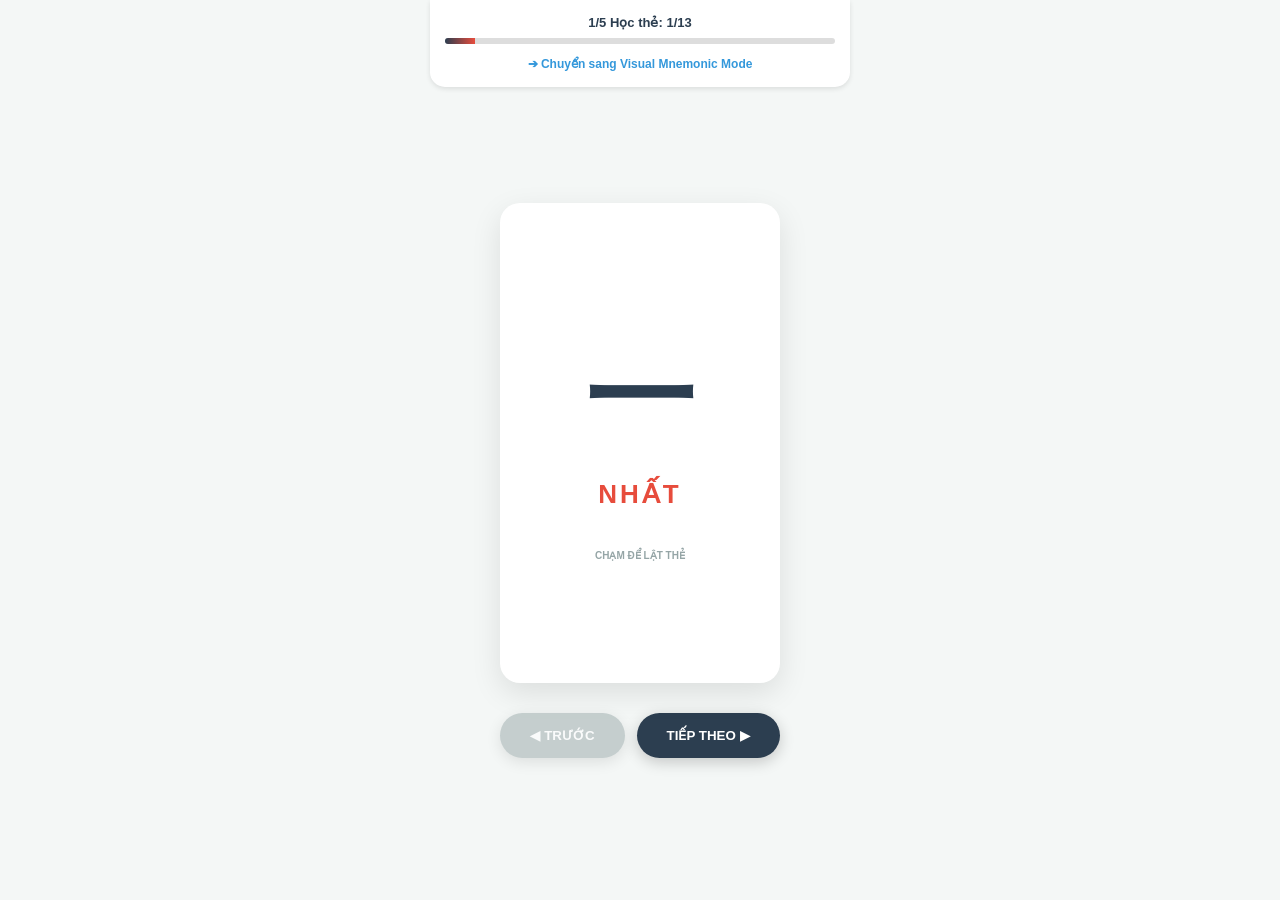
<file: index.html>
<!DOCTYPE html>
<html lang="vi">
<head>
    <meta charset="UTF-8">
    <meta name="viewport" content="width=device-width, initial-scale=1.0">
    <title>Kanji Master Ultimate V5.1 - John's Sensei</title>
    <style>
        :root {
            --primary: #2c3e50;
            --accent: #e74c3c;
            --bg: #f4f7f6;
            --white: #ffffff;
            --grey: #ecf0f1;
            --text: #34495e;
            --success: #27ae60;
            --warning: #f39c12;
            --info: #3498db;
            --radius: 20px;
        }

        /* Base & Standalone Setup */
        * { box-sizing: border-box; margin: 0; padding: 0; }
        body { 
            font-family: -apple-system, BlinkMacSystemFont, "Segoe UI", Roboto, Arial, sans-serif; 
            background-color: var(--bg); color: var(--text);
            display: flex; flex-direction: column; align-items: center; justify-content: center;
            min-height: 100vh; padding: 20px; overflow: hidden;
        }

        /* Header */
        header {
            width: 100%; max-width: 420px; padding: 15px; text-align: center; position: fixed; top: 0;
            background: var(--white); box-shadow: 0 2px 5px rgba(0,0,0,0.1); z-index: 100;
            border-radius: 0 0 15px 15px;
        }
        .progress-bar { width: 100%; height: 6px; background: #ddd; border-radius: 3px; margin-top: 8px; overflow: hidden; }
        #progress-fill { height: 100%; background: linear-gradient(90deg, var(--primary), var(--accent)); width: 0%; transition: 0.3s; }
        #status { font-size: 13px; font-weight: bold; color: var(--primary); }

        /* Screens */
        .screen { display: none; width: 100%; max-width: 420px; flex-direction: column; align-items: center; margin-top: 60px; }
        .active { display: flex; animation: slideIn 0.3s ease-out; }
        @keyframes slideIn { from { opacity: 0; transform: translateX(10px); } to { opacity: 1; transform: translateX(0); } }

        /* Flashcard Phase 1 */
        .card-container { width: 100%; height: 480px; perspective: 1000px; cursor: pointer; }
        .card { width: 100%; height: 100%; position: relative; transform-style: preserve-3d; transition: transform 0.6s; }
        .card.flipped { transform: rotateY(180deg); }
        .face {
            position: absolute; width: 100%; height: 100%; backface-visibility: hidden;
            border-radius: var(--radius); box-shadow: 0 10px 30px rgba(0,0,0,0.1); padding: 25px;
            display: flex; flex-direction: column; align-items: center; justify-content: center; background: var(--white);
        }
        .back { transform: rotateY(180deg); background: var(--bg); justify-content: center; gap: 10px; overflow: hidden; }
        
        .meaning-hero { font-size: 32px; font-weight: 800; color: var(--primary); text-align: center; }
        .info-row { 
            background: white; padding: 12px 18px; border-radius: 16px; width: 100%; 
            box-shadow: 0 2px 4px rgba(0,0,0,0.04); display: flex; justify-content: space-between; align-items: center;
        }
        .info-label { font-size: 11px; color: #95a5a6; font-weight: 800; text-transform: uppercase; letter-spacing: 1px; }
        .info-val { font-size: 20px; font-weight: bold; color: var(--accent); }
        
        .mnemonic-box { background: #fff3cd; border-left: 5px solid var(--warning); padding: 12px; border-radius: 12px; font-style: italic; font-size: 14px; width: 100%; text-align: left; color: #92400e; line-height: 1.4; }
        .example-box { background: #f0f9ff; border-left: 5px solid var(--info); padding: 12px; border-radius: 12px; width: 100%; font-size: 13px; line-height: 1.5; text-align: left; font-weight: 600; color: var(--primary); }

        .kanji-display { font-size: 110px; font-weight: bold; color: var(--primary); }
        .hanviet-display { font-size: 26px; color: var(--accent); font-weight: bold; letter-spacing: 3px; margin-top: 5px; }

        /* Game UI */
        .game-box { width: 100%; background: var(--white); padding: 30px; border-radius: var(--radius); box-shadow: 0 15px 35px rgba(0,0,0,0.1); text-align: center; }
        .q-kanji { font-size: 90px; font-weight: bold; margin-bottom: 25px; color: var(--primary); display: flex; align-items: center; justify-content: center; min-height: 120px; }
        
        .option { 
            width: 100%; padding: 18px; margin-top: 12px; background: var(--grey); border: 2px solid transparent; 
            border-radius: 18px; cursor: pointer; font-size: 17px; font-weight: bold; color: var(--primary); transition: 0.2s; 
        }
        .option:hover { background: #d1d8e0; transform: translateY(-2px); }
        .correct { background: var(--success) !important; color: white !important; }
        .wrong { background: var(--accent) !important; color: white !important; animation: shake 0.4s; }

        @keyframes shake { 0%, 100% { transform: translateX(0); } 25% { transform: translateX(-5px); } 75% { transform: translateX(5px); } }

        /* Controls */
        .nav-controls { display: flex; gap: 12px; margin-top: 30px; justify-content: center; width: 100%; }
        .btn-act { padding: 15px 30px; border: none; border-radius: 50px; background: var(--primary); color: white; font-weight: 800; cursor: pointer; box-shadow: 0 4px 15px rgba(0,0,0,0.2); transition: 0.2s; }
        .btn-act:disabled { opacity: 0.5; }
        .btn-skip { background: transparent; color: #95a5a6; border: 2px solid #ddd; margin-top: 20px; font-size: 13px; font-weight: bold; padding: 10px 20px; border-radius: 15px; cursor: pointer; }
        .btn-skip:hover { color: var(--accent); border-color: var(--accent); }

        .analysis-item { background: white; border-left: 5px solid var(--warning); padding: 15px; border-radius: 12px; margin-bottom: 12px; width: 100%; text-align: left; font-size: 14px; box-shadow: 0 2px 8px rgba(0,0,0,0.05); }

        @media (max-height: 700px) { .card-container { height: 420px; } .kanji-display { font-size: 80px; } }
    </style>
</head>
<body>

<header>
    <div id="status">Loading...</div>
    <div class="progress-bar"><div id="progress-fill"></div></div>
    <div style="margin-top: 10px;">
        <a href="./01_Projects/Kanji_Visual_Mnemonic_App.html" style="text-decoration: none; font-size: 12px; color: var(--info); font-weight: bold;">➔ Chuyển sang Visual Mnemonic Mode</a>
    </div>
</header>

<div class="app-container">
    <!-- Giai đoạn 1: Flashcards -->
    <div id="screen-learn" class="screen active">
        <div class="card-container" onclick="App.flip()">
            <div class="card" id="card-obj">
                <div class="face front">
                    <div class="kanji-display" id="f-kanji"></div>
                    <div class="hanviet-display" id="f-hanviet"></div>
                    <p style="margin-top:40px; font-size:10px; color:#95a5a6; font-weight: bold;">CHẠM ĐỂ LẬT THẺ</p>
                </div>
                <div class="face back">
                    <div class="meaning-hero" id="b-meaning"></div>
                    <div class="info-row">
                        <span class="info-label">Âm Hán</span>
                        <span class="info-val" id="b-on"></span>
                        <button class="audio-btn" onclick="App.speak('b-on', event)">🔊</button>
                    </div>
                    <div class="info-row">
                        <span class="info-label">Âm Thuần</span>
                        <span class="info-val" id="b-kun"></span>
                        <button class="audio-btn" onclick="App.speak('b-kun', event)">🔊</button>
                    </div>
                    <div class="mnemonic-box" id="b-mnemonic"></div>
                    <div class="example-box" id="b-examples"></div>
                </div>
            </div>
        </div>
        <div class="nav-controls">
            <button class="btn-act" style="background:#95a5a6" id="p-btn" onclick="App.prev()">◀ TRƯỚC</button>
            <button class="btn-act" id="n-btn" onclick="App.next()">TIẾP THEO ▶</button>
        </div>
    </div>

    <!-- Giai đoạn 2: Nghĩa -->
    <div id="screen-game-m" class="screen">
        <div class="game-box">
            <div class="q-kanji" id="q-m-kanji"></div>
            <div id="q-m-options"></div>
        </div>
    </div>

    <!-- Giai đoạn 3: Âm On -->
    <div id="screen-game-on" class="screen">
        <div class="game-box">
            <p style="font-weight:800; color:var(--info);">CHỌN ÂM HÁN (ONYOMI)</p>
            <div class="q-kanji" id="q-on-kanji"></div>
            <div id="q-on-options"></div>
            <button class="btn-skip" onclick="App.startGK()">BỎ QUA PHẦN NÀY ⏭</button>
        </div>
    </div>

    <!-- Giai đoạn 4: Âm Kun -->
    <div id="screen-game-kun" class="screen">
        <div class="game-box">
            <p style="font-weight:800; color:var(--success);">CHỌN ÂM THUẦN (KUNYOMI)</p>
            <div class="q-kanji" id="q-kun-kanji"></div>
            <div id="q-kun-options"></div>
            <button class="btn-skip" onclick="App.startGD()">BỎ QUA PHẦN NÀY ⏭</button>
        </div>
    </div>

    <!-- Giai đoạn 5: Phân biệt -->
    <div id="screen-game-diff" class="screen">
        <div class="game-box">
            <p id="diff-prompt" style="font-weight:bold; color:var(--accent); margin-bottom:20px;"></p>
            <div id="diff-options" style="display:grid; grid-template-columns: 1fr 1fr; gap:15px;"></div>
        </div>
    </div>

    <!-- Kết quả -->
    <div id="screen-result" class="screen">
        <div class="game-box"><h1>🏆</h1><h2 style="margin: 10px 0;">Mastery</h2><p id="res-msg"></p></div>
        <div id="analysis-list" style="width:100%; margin-top:20px;"></div>
        <button class="btn-act" onclick="location.reload()" style="width:100%; margin-top:15px;">HỌC LẠI 🚀</button>
    </div>
</div>

<script>
    /* DỮ LIỆU ĐÃ ĐƯỢC LÀM SẠCH 100% - KHÔNG CÒN ROMAJI */
    const kanjiData = [
        { k: "一", h: "NHẤT", m: "Một", on: "イチ", kun: "ひと", note: "Một đường nằm ngang tượng trưng cho số 1.", ex: "① 一つ (ひとつ): một cái<br>② 一日 (いちにち): một ngày" },
        { k: "二", h: "NHỊ", m: "Hai", on: "ニ", kun: "ふた", note: "Hai đường nằm ngang tượng trưng cho số 2.", ex: "① 二つ (ふたつ): hai cái<br>② 二日 (ふつか): hai ngày" },
        { k: "三", h: "TAM", m: "Ba", on: "サン", kun: "みっつ", note: "Ba đường nằm ngang tượng trưng cho số 3.", ex: "① 三つ (みっつ): ba cái<br>② 三日 (みっka): ba ngày" },
        { k: "十", h: "THẬP", m: "Mười", on: "ジュウ", kun: "とお", note: "Giống hình dấu thập, tượng trưng cho số 10.", ex: "① 十日 (とおか): mười ngày<br>② 十分 (じゅうぶん): đầy đủ" },
        { k: "土", h: "THỔ", m: "Đất", on: "ド, ト", kun: "つち", note: "Một cái mầm mọc lên từ mặt đất.", ex: "① 土 (つち): đất<br>② 土よう日 (どようび): thứ bảy" },
        { k: "口", h: "KHẨU", m: "Miệng", on: "コウ", kun: "くち", note: "Hình vuông giống cái miệng đang mở.", ex: "① 口 (くち): miệng<br>② 人口 (じんこう): dân số" },
        { k: "古", h: "CŨ", m: "Cũ", on: "コ", kun: "ふるい", note: "Mười cái miệng kể chuyện cũ.", ex: "① 古い (ふるい): cũ<br>② 中古 (ちゅうco): đồ cũ" },
        { k: "日", h: "NHẬT", m: "Ngày", on: "ニチ", kun: "ひ, び", note: "Hình chữ nhật có vạch ngang là mặt trời.", ex: "① 日よう日 (にちようび): chủ nhật<br>② 日本 (にほん): Nhật Bản" },
        { k: "目", h: "MỤC", m: "Mắt", on: "モク", kun: "め", note: "Hình con mắt xoay dọc với con ngươi.", ex: "① 目 (め): mắt<br>② 目次 (もくじ): mục lục" },
        { k: "中", h: "TRUNG", m: "Bên trong", on: "チュウ", kun: "なか", note: "Một đường thẳng xuyên qua giữa cái hộp.", ex: "① 中 (なか): bên trong<br>② 中国 (ちゅうごく): Trung Quốc" },
        { k: "車", h: "XA", m: "Xe", on: "シャ", kun: "くるま", note: "Thùng xe ở giữa và 2 bánh xe hai bên.", ex: "① 車 (くるま): xe<br>② 電車 (でんしゃ): tàu điện" },
        { k: "山", h: "SƠN", m: "Núi", on: "サン", kun: "やま", note: "Ba đỉnh núi nhấp nhô.", ex: "① 山 (やま): núi<br>② 火山 (かざん): núi lửa" },
        { k: "川", h: "XUYÊN", m: "Sông", on: "セン", kun: "かわ", note: "Ba dòng nước chảy song song.", ex: "① 川 (かわ): sông<br>② 山川さん: やまかわさん" }
    ];

    /* FIX CÁC LỖI GÕ MÁY CÒN SÓT */
    kanjiData[2].ex = "① 三つ (みっつ): ba cái<br>② 三日 (みっか): ba ngày";
    kanjiData[6].ex = "① 古い (ふるい): cũ<br>② 中古 (ちゅうこ): đồ cũ";

    const confLogic = { "日-目": "Nhật (1 vạch), Mục (2 vạch con ngươi).", "口-中": "Khẩu (trống), Trung (có nét xuyên giữa).", "土-十": "Thập (dấu cộng), Thổ (có mặt đất dài ở dưới).", "山-川": "Sơn (chân núi), Xuyên (dòng sông chảy).", "口-古": "Cổ (Mười miệng kể chuyện xưa)." };

    const App = {
        idx: 0, mistakes: [], conf: new Set(),
        init() { this.renderLearn(); },
        flip() { document.getElementById('card-obj').classList.toggle('flipped'); },
        prev() { if(this.idx > 0) { this.idx--; this.renderLearn(); }},
        next() { if(this.idx < kanjiData.length - 1) { this.idx++; this.renderLearn(); } else { this.startGM(); }},
        
        renderLearn() {
            const card = document.getElementById('card-obj');
            card.style.transition = 'none'; card.classList.remove('flipped');
            setTimeout(() => { card.style.transition = 'transform 0.6s'; }, 50);
            const d = kanjiData[this.idx];
            document.getElementById('f-kanji').textContent = d.k;
            document.getElementById('f-hanviet').textContent = d.h;
            document.getElementById('b-meaning').textContent = d.m;
            document.getElementById('b-on').textContent = d.on;
            document.getElementById('b-kun').textContent = d.kun;
            document.getElementById('b-mnemonic').textContent = d.note;
            document.getElementById('b-examples').innerHTML = d.ex;
            document.getElementById('p-btn').disabled = this.idx === 0;
            document.getElementById('n-btn').textContent = (this.idx === kanjiData.length-1) ? "TEST ⚔️" : "TIẾP THEO ▶";
            this.updateH("1/5 Học thẻ", this.idx+1, kanjiData.length);
        },
        updateH(t, c, tt) { document.getElementById('status').textContent = `${t}: ${c}/${tt}`; document.getElementById('progress-fill').style.width = (c/tt*100)+'%'; },
        switchS(id) { document.querySelectorAll('.screen').forEach(s=>s.classList.remove('active')); document.getElementById(id).classList.add('active'); },

        // --- GAME LOGIC ---
        startGM() { this.switchS('screen-game-m'); this.pool = [...kanjiData].sort(()=>Math.random()-0.5); this.gIdx = 0; this.renderGM(); },
        renderGM() {
            if(this.gIdx >= this.pool.length) return this.startGO();
            const itm = this.pool[this.gIdx]; document.getElementById('q-m-kanji').textContent = itm.k;
            const opts = [itm, ...kanjiData.filter(x=>x.k!==itm.k).sort(()=>Math.random()-0.5).slice(0,3)].sort(()=>Math.random()-0.5);
            const container = document.getElementById('q-m-options'); container.innerHTML = '';
            opts.forEach(o => { const b = document.createElement('button'); b.className = 'option'; b.textContent = o.m; b.onclick = () => this.check(b, o.k===itm.k, itm.k, itm, () => {this.gIdx++; this.renderGM();}); container.appendChild(b); });
            this.updateH("2/5 Test Nghĩa", this.gIdx+1, this.pool.length);
        },

        startGO() { this.switchS('screen-game-on'); this.pool = [...kanjiData].sort(()=>Math.random()-0.5); this.gIdx = 0; this.renderGO(); },
        renderGO() {
            if(this.gIdx >= this.pool.length) return this.startGK();
            const itm = this.pool[this.gIdx]; document.getElementById('q-on-kanji').textContent = itm.k;
            const opts = [itm, ...kanjiData.filter(x=>x.k!==itm.k).sort(()=>Math.random()-0.5).slice(0,3)].sort(()=>Math.random()-0.5);
            const container = document.getElementById('q-on-options'); container.innerHTML = '';
            opts.forEach(o => { const b = document.createElement('button'); b.className = 'option'; b.textContent = o.on; b.onclick = () => this.check(b, o.k===itm.k, itm.on, itm, () => {this.gIdx++; this.renderGO();}); container.appendChild(b); });
            this.updateH("3/5 Test Âm Hán", this.gIdx+1, this.pool.length);
        },

        startGK() { this.switchS('screen-game-kun'); this.pool = [...kanjiData].sort(()=>Math.random()-0.5); this.gIdx = 0; this.renderGK(); },
        renderGK() {
            if(this.gIdx >= this.pool.length) return this.startGD();
            const itm = this.pool[this.gIdx]; document.getElementById('q-kun-kanji').textContent = itm.k;
            const opts = [itm, ...kanjiData.filter(x=>x.k!==itm.k).sort(()=>Math.random()-0.5).slice(0,3)].sort(()=>Math.random()-0.5);
            const container = document.getElementById('q-kun-options'); container.innerHTML = '';
            opts.forEach(o => { const b = document.createElement('button'); b.className = 'option'; b.textContent = o.kun; b.onclick = () => this.check(b, o.k===itm.k, itm.kun, itm, () => {this.gIdx++; this.renderGK();}); container.appendChild(b); });
            this.updateH("4/5 Test Âm Thuần", this.gIdx+1, this.pool.length);
        },

        startGD() {
            this.switchS('screen-game-diff'); 
            this.dPool = [{p:"Đâu là chữ MẮT (MỤC)?", c:"目", o:["日","目"]},{p:"Đâu là chữ BÊN TRONG (TRUNG)?", c:"中", o:["口","中"]},{p:"Đâu là chữ ĐẤT (THỔ)?", c:"土", o:["十","土"]},{p:"Đâu là chữ SÔNG (XUYÊN)?", c:"川", o:["山","川"]},{p:"Đâu là chữ CŨ (CỔ)?", c:"古", o:["口","古"]}].sort(()=>Math.random()-0.5);
            this.dIdx = 0; this.renderGD();
        },
        renderGD() {
            if(this.dIdx >= this.dPool.length) return this.showR();
            const q = this.dPool[this.dIdx]; document.getElementById('diff-prompt').textContent = q.p;
            const container = document.getElementById('diff-options'); container.innerHTML = '';
            q.o.forEach(o => { const b = document.createElement('button'); b.className = 'option'; b.style.fontSize = '45px'; b.textContent = o; b.onclick = () => { if(o===q.c){b.classList.add('correct'); this.speakT(o); setTimeout(()=>{this.dIdx++; this.renderGD();},600);}else{b.classList.add('wrong'); this.conf.add(q.o.sort().join('-')); setTimeout(()=>b.classList.remove('wrong'),800);} }; container.appendChild(b); });
            this.updateH("5/5 Phân biệt", this.dIdx+1, this.dPool.length);
        },

        check(btn, isC, sVal, item, cb) {
            const btns = btn.parentElement.querySelectorAll('.option'); btns.forEach(b => b.disabled = true);
            if(isC) { btn.classList.add('correct'); this.speakT(sVal); setTimeout(() => { btns.forEach(b => b.disabled = false); cb(); }, 600); }
            else { btn.classList.add('wrong'); this.mistakes.push(item); setTimeout(() => { btns.forEach(b => b.disabled = false); btn.classList.remove('wrong'); }, 800); }
        },

        showR() {
            this.switchS('screen-result'); document.getElementById('status').textContent = "Hoàn tất Unit 4";
            const list = document.getElementById('analysis-list'); list.innerHTML = '';
            if(this.mistakes.length === 0 && this.conf.size === 0) { document.getElementById('res-msg').innerHTML = "<b>XUẤT SẮC!</b><br>John đã làm chủ 100% Unit 4."; return; }
            this.conf.forEach(p => { const d = document.createElement('div'); d.className = 'analysis-item'; d.innerHTML = `<b style="color:var(--accent); font-size:18px;">${p.replace('-', ' ↔ ')}</b><p>${confLogic[p]}</p>`; list.appendChild(d); });
            [...new Set(this.mistakes)].forEach(m => { const d = document.createElement('div'); d.className = 'analysis-item'; d.style.borderLeftColor = 'var(--primary)'; d.innerHTML = `<b style="color:var(--primary);">${m.k} (${m.h})</b><p>Mẹo: ${m.note}</p>`; list.appendChild(d); });
        },
        speak(id, e) { if(e) e.stopPropagation(); this.speakT(document.getElementById(id).textContent); },
        speakT(t) { const m = new SpeechSynthesisUtterance(t); m.lang = 'ja-JP'; m.rate = 0.8; window.speechSynthesis.speak(m); }
    };
    window.onload = () => App.init();
</script>
</body>
</html>
</file>
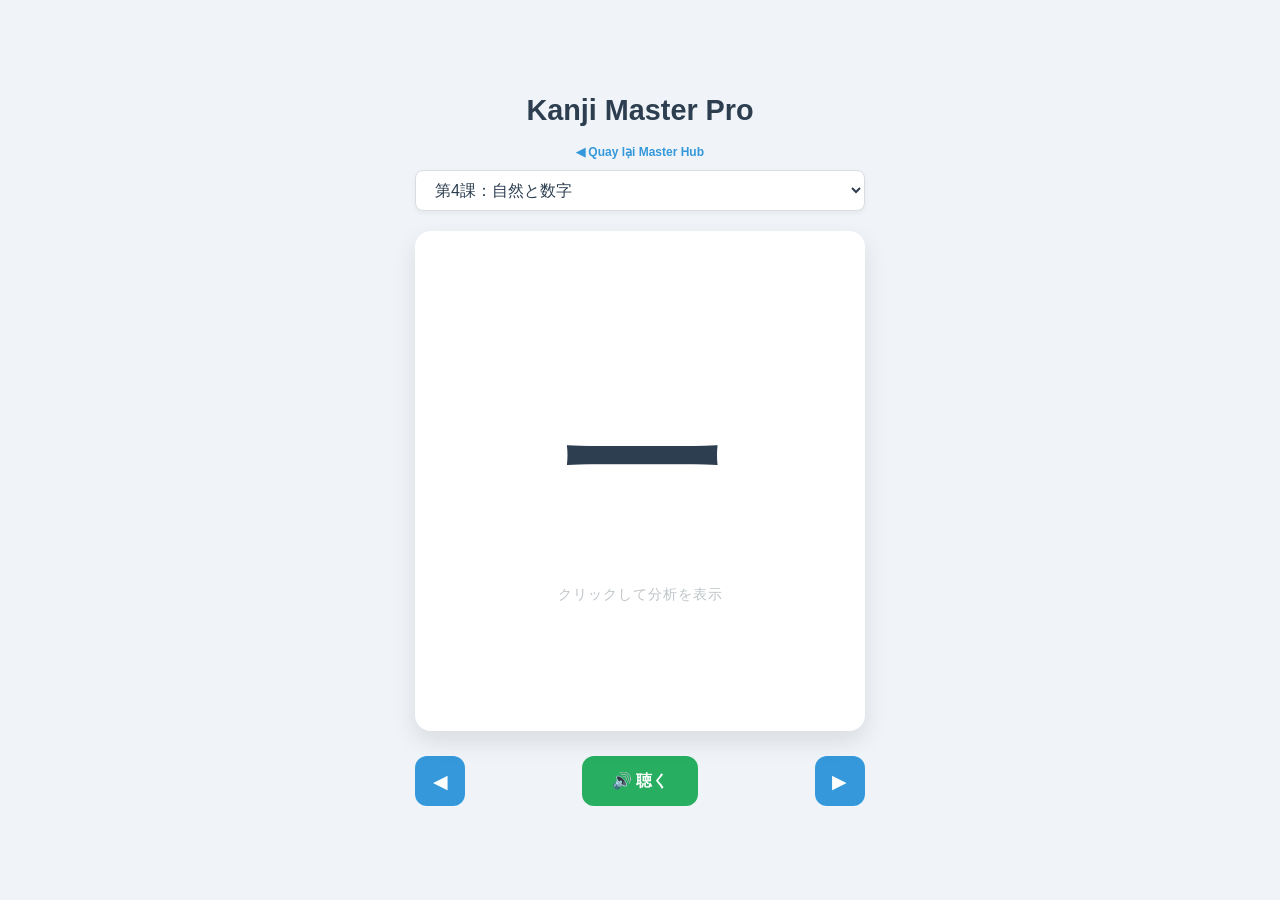
<file: 01_Projects/Kanji_Visual_Mnemonic_App.html>
<!DOCTYPE html>
<html lang="vi">
<head>
    <meta charset="UTF-8">
    <meta name="viewport" content="width=device-width, initial-scale=1.0">
    <title>Kanji Master Pro - PARA Edition</title>
    <link rel="stylesheet" href="Kanji_Visual_Mnemonic_App.css">
</head>
<body>

    <div class="header-section">
        <h1>Kanji Master Pro</h1>
        <div style="margin-bottom: 10px;">
            <a href="../index.html" style="text-decoration: none; font-size: 12px; color: var(--accent-blue); font-weight: bold;">◀ Quay lại Master Hub</a>
        </div>
        <select id="unit-selector">            <option value="Unit 4">第4課：自然と数字</option>
            <option value="Unit 5">第5課：基本要素と人々</option>
            <option value="Unit 6">第6課：動作と人々</option>
            <option value="Unit 7">第7課：位置と数字</option>
            <option value="Unit 8">第8課：家族と学校</option>
            <option value="Unit 9">第9課：季節と生活</option>
            <option value="Unit 10">第10課：動作と自然</option>
            <option value="Unit 11">第11課：日常生活の動作</option>
            <option value="Unit 12">第12課：天気と時間</option>
        </select>
    </div>

    <div class="container">
        <div class="flashcard-wrapper" id="card-wrapper">
            <div class="card-inner">
                <div class="card-face card-front">
                    <div id="kanji-main" class="kanji-main">一</div>
                    <div class="flip-hint">クリックして分析を表示</div>
                </div>

                <div class="card-face card-back">
                    <div id="han-viet" class="han-viet">NHẤT</div>
                    <div class="readings-pill">
                        On: <span id="on-yomi">イチ</span> | Kun: <span id="kun-yomi">ひと</span>
                    </div>
                    <div id="radical" class="radical-box"></div>
                    <div id="mnemonic" class="mnemonic">Loading...</div>
                    <div id="meaning" class="meaning">Loading...</div>
                    <div class="examples-box" id="examples-list"></div>
                    <div class="progress-container">
                        <div class="progress-bar" id="progress-bar"></div>
                    </div>
                </div>
            </div>
        </div>

        <div class="controls">
            <button class="btn btn-nav" id="prev-btn">◀</button>
            <button class="btn btn-audio" id="audio-btn">🔊 聴く</button>
            <button class="btn btn-nav" id="next-btn">▶</button>
        </div>
    </div>

    <script src="Kanji_Visual_Mnemonic_App.js"></script>
</body>
</html>
</file>
<file: 01_Projects/Kanji_Visual_Mnemonic_App.css>
:root {
    --bg-color: #f0f4f8;
    --card-bg: #ffffff;
    --text-main: #333333;
    --accent-red: #e74c3c;
    --accent-blue: #3498db;
    --accent-green: #27ae60;
    --pill-bg: #f1f2f6;
    --border-radius: 16px;
    --shadow: 0 10px 25px rgba(0,0,0,0.1);
}

* {
    box-sizing: border-box;
    margin: 0;
    padding: 0;
    font-family: 'Segoe UI', Tahoma, Geneva, Verdana, sans-serif;
}

body {
    background-color: var(--bg-color);
    display: flex;
    flex-direction: column;
    align-items: center;
    justify-content: center;
    min-height: 100vh;
    color: var(--text-main);
    padding: 20px;
}

.header-section {
    text-align: center;
    margin-bottom: 20px;
    width: 100%;
    max-width: 450px;
}

h1 {
    font-size: 1.8rem;
    color: #2c3e50;
    font-weight: 800;
    margin-bottom: 15px;
}

select {
    padding: 10px 15px;
    border-radius: 8px;
    border: 1px solid #dcdde1;
    background: white;
    font-size: 1rem;
    width: 100%;
    cursor: pointer;
    outline: none;
    color: #2c3e50;
    box-shadow: 0 2px 5px rgba(0,0,0,0.05);
}

.container {
    width: 100%;
    max-width: 450px;
}

/* 3D Flip Card Styles */
.flashcard-wrapper {
    perspective: 1000px;
    width: 100%;
    height: 500px;
    cursor: pointer;
}

.card-inner {
    position: relative;
    width: 100%;
    height: 100%;
    text-align: center;
    transition: transform 0.6s cubic-bezier(0.4, 0, 0.2, 1);
    transform-style: preserve-3d;
}

.flashcard-wrapper.flipped .card-inner {
    transform: rotateY(180deg);
}

.card-face {
    position: absolute;
    width: 100%;
    height: 100%;
    backface-visibility: hidden;
    background: var(--card-bg);
    border-radius: var(--border-radius);
    box-shadow: var(--shadow);
    display: flex;
    flex-direction: column;
    align-items: center;
    padding: 40px 25px;
    overflow: hidden;
}

/* Front Face */
.card-front {
    justify-content: center;
}

.kanji-main {
    font-size: 10rem;
    font-weight: bold;
    color: #2c3e50;
    margin-bottom: 10px;
}

.flip-hint {
    font-size: 0.9rem;
    color: #bdc3c7;
    text-transform: uppercase;
    letter-spacing: 1px;
}

/* Back Face */
.card-back {
    transform: rotateY(180deg);
    justify-content: flex-start;
}

.han-viet {
    color: var(--accent-red);
    font-size: 1.8rem;
    font-weight: bold;
    text-transform: uppercase;
    margin-bottom: 12px;
}

.readings-pill {
    background: var(--pill-bg);
    padding: 6px 18px;
    border-radius: 50px;
    font-size: 1rem;
    margin-bottom: 15px;
    color: #57606f;
}

.radical-box {
    color: var(--accent-green);
    font-size: 1rem;
    margin-bottom: 15px;
    font-weight: 500;
}

.radical-box em {
    font-style: italic;
    font-weight: normal;
}

.mnemonic {
    color: var(--accent-green);
    font-style: italic;
    font-size: 0.95rem;
    margin-bottom: 15px;
    line-height: 1.4;
}

.meaning {
    color: var(--accent-blue);
    font-size: 1.5rem;
    font-weight: bold;
    margin-bottom: 20px;
}

.examples-box {
    width: 100%;
    background: #fafafa;
    border-left: 5px solid var(--accent-blue);
    padding: 12px 15px;
    text-align: left;
    border-radius: 4px;
    box-shadow: inset 0 1px 3px rgba(0,0,0,0.05);
    margin-top: auto;
}

.example-item {
    margin-bottom: 6px;
    font-size: 0.9rem;
    line-height: 1.4;
}

.progress-container {
    width: 100%;
    height: 6px;
    background: #dfe4ea;
    position: absolute;
    bottom: 0;
    left: 0;
}

.progress-bar {
    height: 100%;
    background: #747d8c;
    width: 0%;
    transition: width 0.3s ease;
}

/* Controls */
.controls {
    display: flex;
    justify-content: space-between;
    align-items: center;
    width: 100%;
    margin-top: 25px;
}

.btn {
    border: none;
    border-radius: 12px;
    cursor: pointer;
    display: flex;
    align-items: center;
    justify-content: center;
    transition: opacity 0.2s, transform 0.1s;
}

.btn:active {
    transform: scale(0.95);
}

.btn-nav {
    background: var(--accent-blue);
    color: white;
    width: 50px;
    height: 50px;
    font-size: 1.2rem;
}

.btn-audio {
    background: var(--accent-green);
    color: white;
    padding: 0 30px;
    height: 50px;
    font-size: 1rem;
    font-weight: bold;
    gap: 10px;
}
</file>
